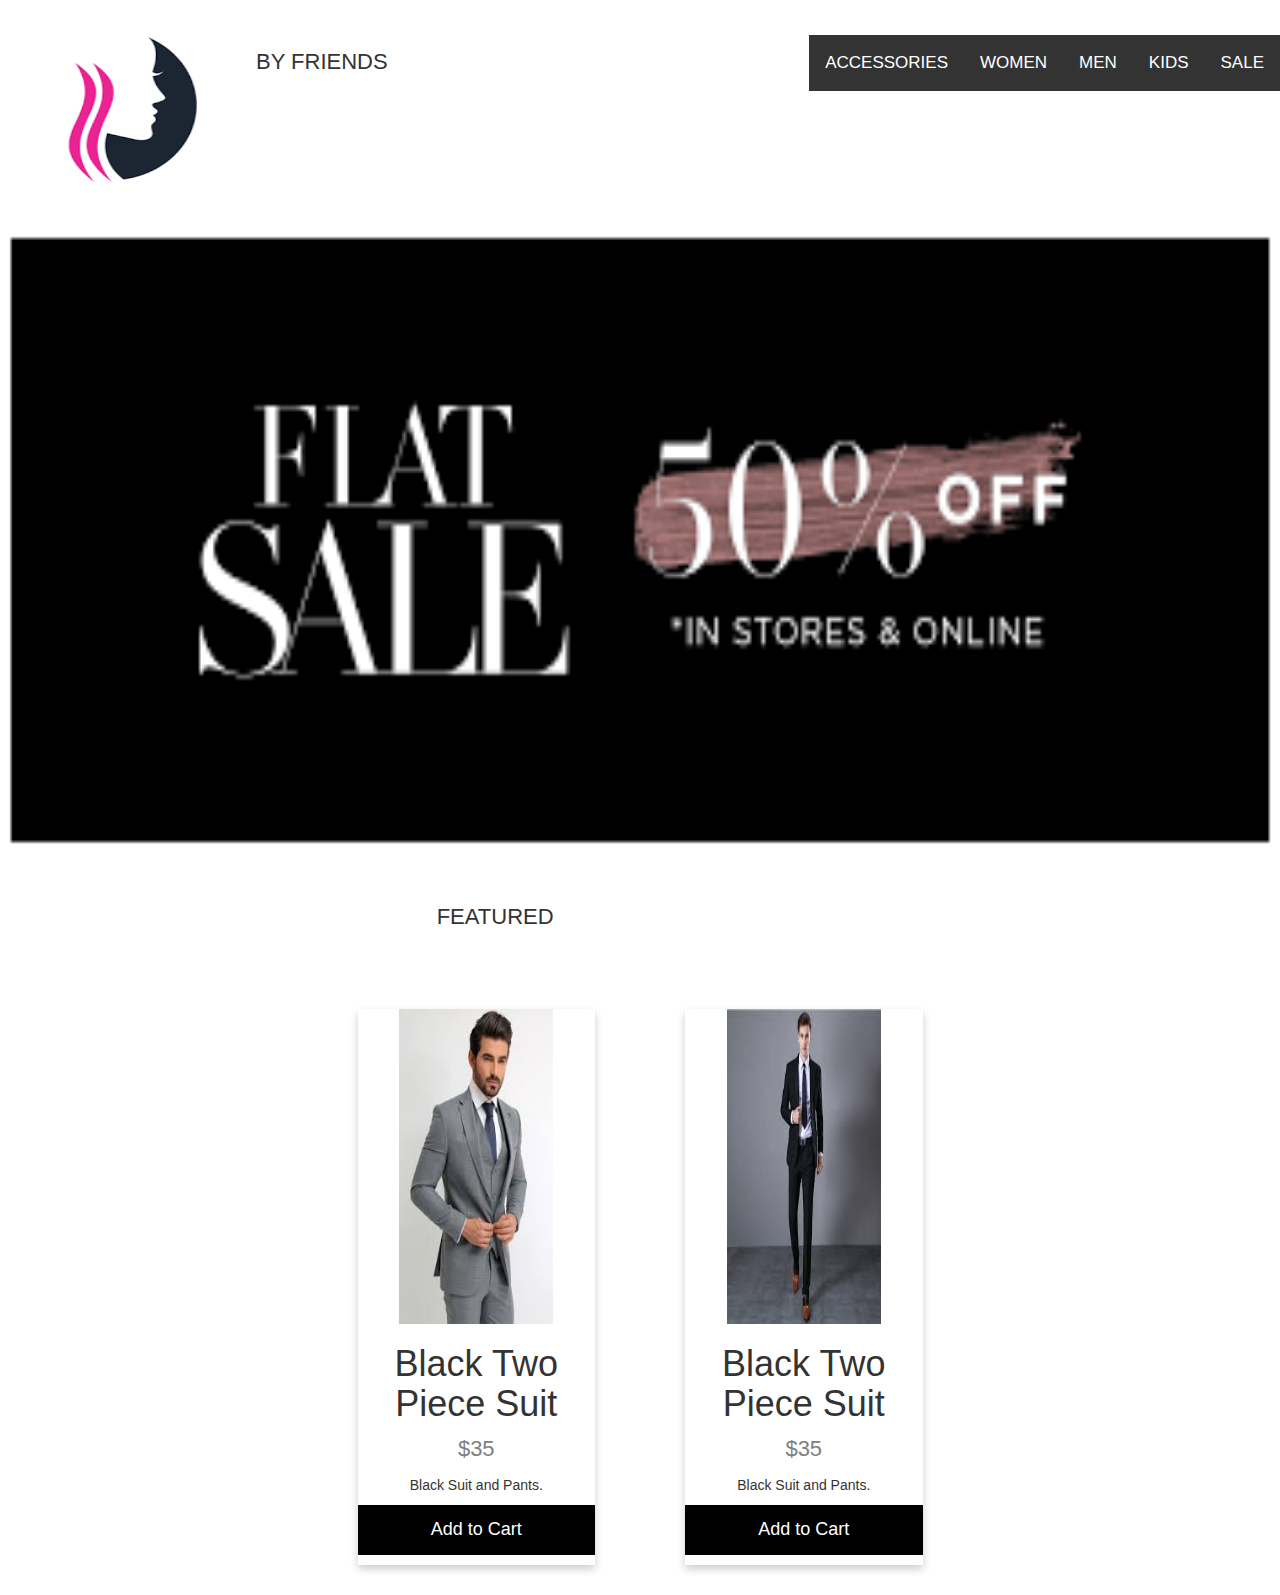
<file: index.html>
<html>
	<head>

		<title>FFARR-STITCH</title>
		<!-- Latest compiled and minified CSS -->
<link rel="stylesheet" href="https://maxcdn.bootstrapcdn.com/bootstrap/3.4.1/css/bootstrap.min.css">

<!-- jQuery library -->
<script src="https://ajax.googleapis.com/ajax/libs/jquery/3.5.1/jquery.min.js"></script>

<!-- Latest compiled JavaScript -->
<script src="https://maxcdn.bootstrapcdn.com/bootstrap/3.4.1/js/bootstrap.min.js"></script>
		<link rel="stylesheet" href="style.css">
	</head>
	<body>
		<div class="compNav">
			<div class="header">
				<img class="logo" src="images.png">
				<h1 class="headerText">BY FRIENDS</h1>
			</div>
			<div class="nav">
				<a href="sale.html">SALE</a>
				<a href="kids.html">KIDS</a>
				<a href="mens.html">MEN</a>
				<a href="women%20(2).html" >WOMEN</a>
				<a href="accessories.html">ACCESSORIES</a>
			</div>

		</div>
		<div class="color"></div>
		<div class="row">
			<div class="col-md-4"></div>

			<div class="col-md-4">
				<center><h1 class="headerText">FEATURED </h1></center>
			</div>
			<div class="col-md-4"></div>
				
		</div>
		<div class="row">
			
			<div class="col-md-3"></div>
			<div class="col-md-3">
				<div class="card">
				<img src="b.jpg">
				<h1>Black Two Piece Suit</h1>
				<p class="price">$35</p>
				<p>Black Suit and Pants.</p>
				<p><button onclick="addToCart()">Add to Cart</button></p>
			</div>
			</div>
			<div class="col-md-3">
				<div class="card">
				<img src="a.jpg">
				<h1>Black Two Piece Suit</h1>
				<p class="price">$35</p>
				<p>Black Suit and Pants.</p>
				<p><button onclick="addToCart()">Add to Cart</button></p>
			</div>
			</div>
			<div class="col-md-3"></div>
			
		</div>

			

	</body>
</html>
</file>
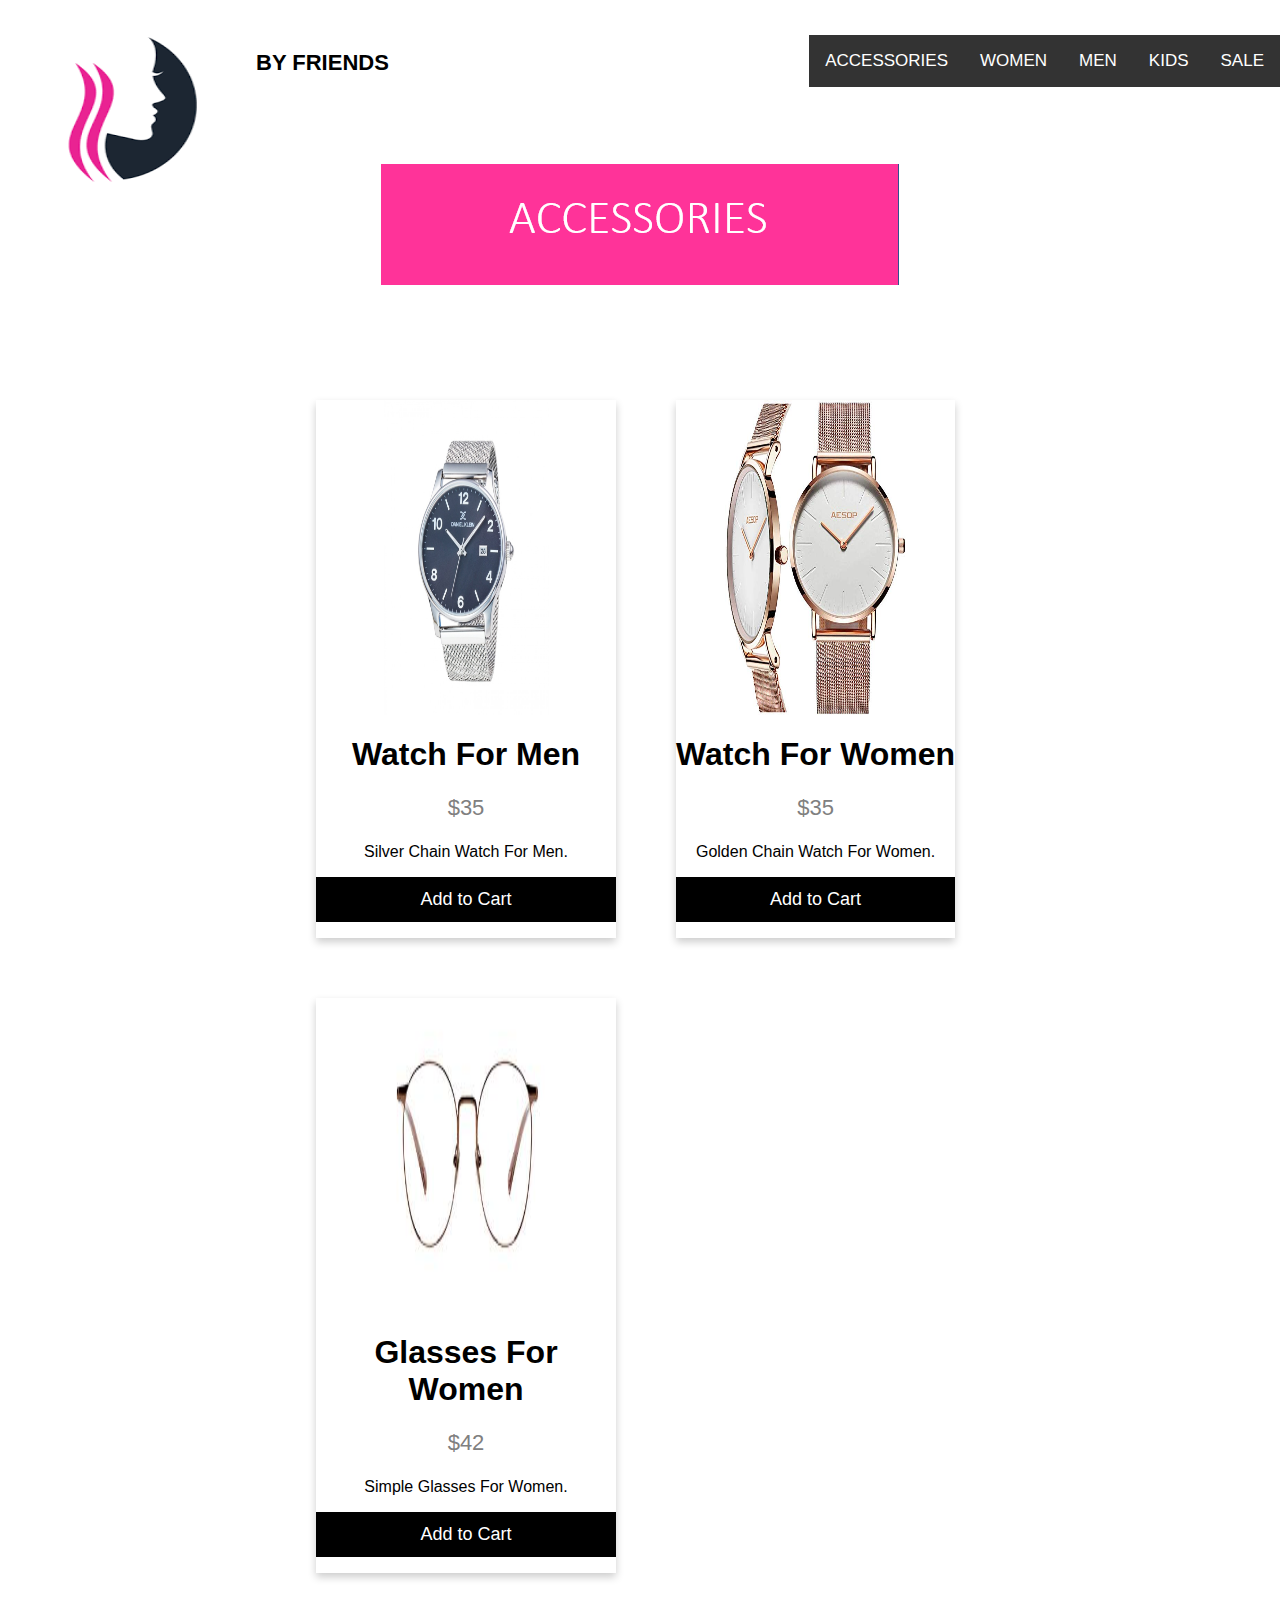
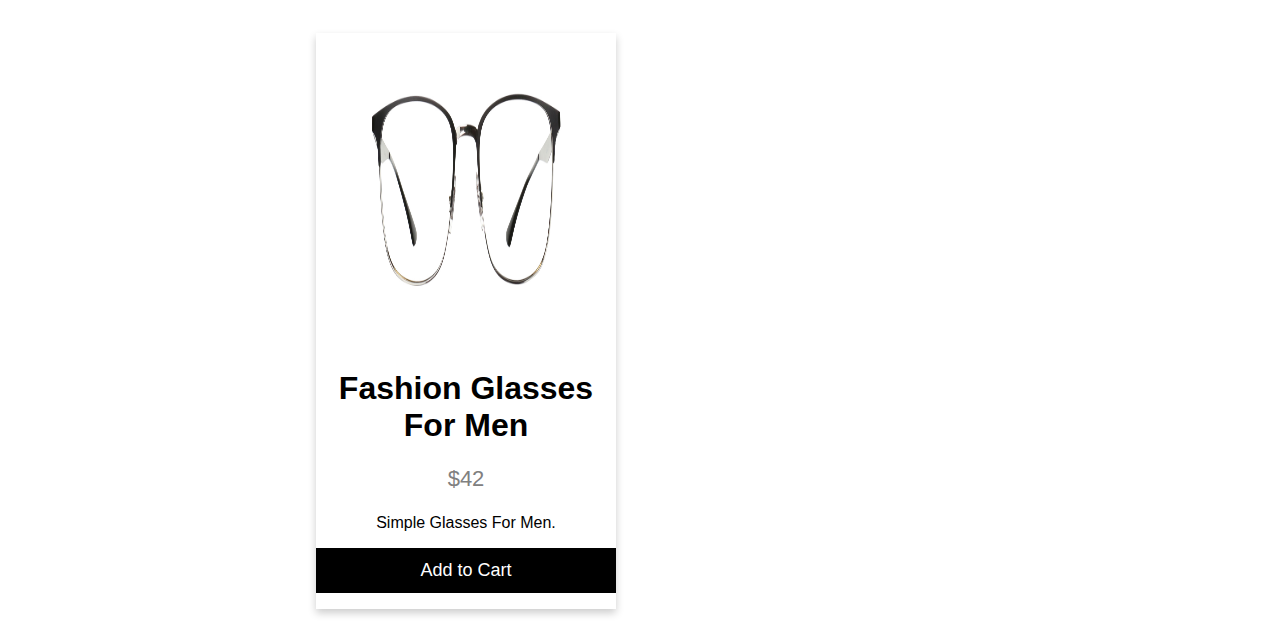
<file: accessories.html>
<html>
<head>
<title>ACCESSORIES</title>
<link rel="stylesheet" href="style.css">
</head>
<body>
	<div class="compNav">
		<div class="header">
			<img class="logo" src="images.png">
			<h1 class="headerText">BY FRIENDS</h1>
	</div>
	<div class="nav">
				<a href="sale.html">SALE</a>
				<a href="kids.html">KIDS</a>
				<a href="mens.html">MEN</a>
				<a href="women%20(2).html" >WOMEN</a>
				<a href="accessories.html">ACCESSORIES</a>
			</div>
	<center>
		<div class="sales">
			<div class="hmd" style="background-image: url(a.png)" ></div>
		</div>
	<div class="items">
			<div class="card">
				<img src="a1.jpg">
				<h1>Watch For Men</h1>
				<p class="price">$35</p>
				<p>Silver Chain Watch For Men.</p>
				<p><button onclick="addToCart()">Add to Cart</button></p>
			</div>
			<div class="card">
				<img src="a2.jpg">
				<h1>Watch For Women</h1>
				<p class="price">$35</p>
				<p>Golden Chain Watch For Women.</p>
				<p><button onclick="addToCart()">Add to Cart</button></p>
			</div>
		</div>
	<div class="items">
			<div class="card">
				<img src="b1.jpg">
				<h1>Glasses For Women</h1>
				<p class="price">$42</p>
				<p>Simple Glasses For Women.</p>
				<p><button onclick="addToCart()">Add to Cart</button></p>
			</div>
			<div class="card">
				<img src="b2.jpg">
				<h1> Fashion Glasses For Men</h1>
				<p class="price">$42</p>
				<p>Simple Glasses For Men.</p>
				<p><button onclick="addToCart()">Add to Cart</button></p>
			</div>
		</div>
	</center>

	<script src="./app.js"></script>
</body>
</html>
</file>
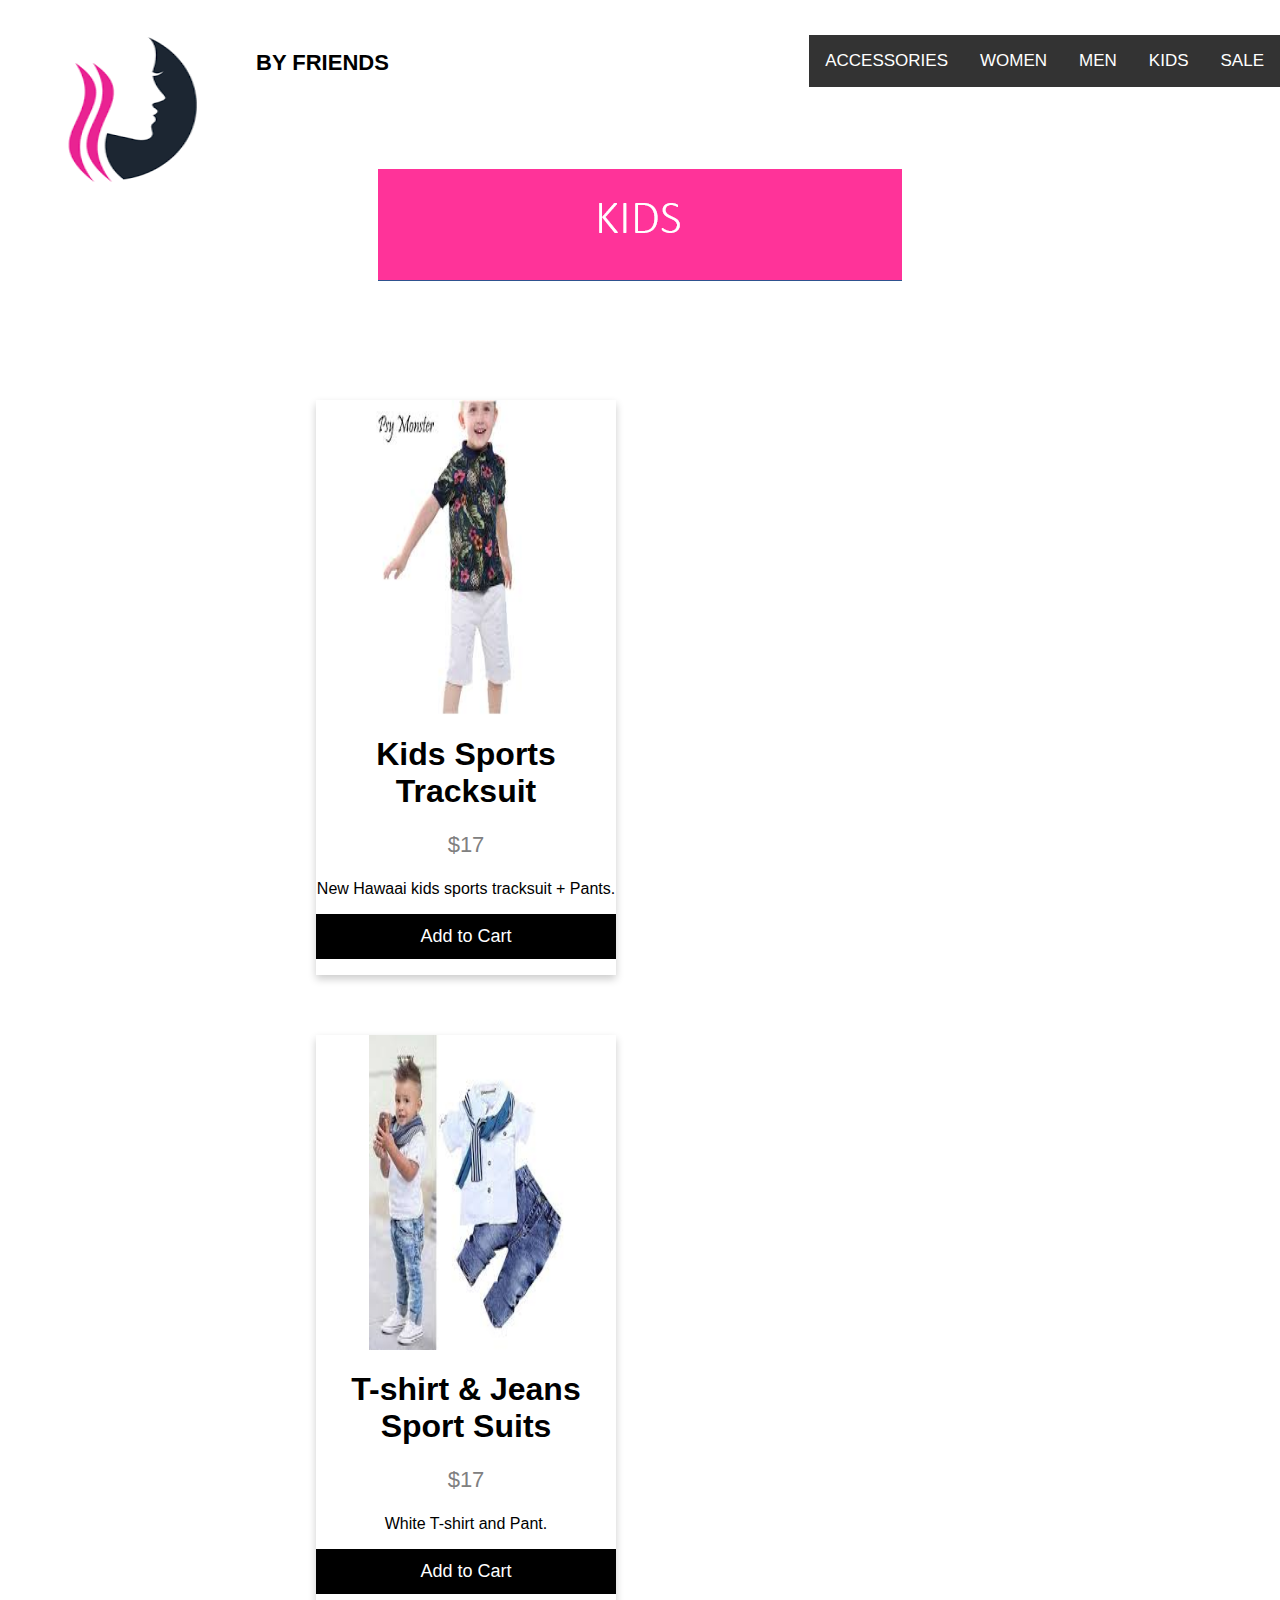
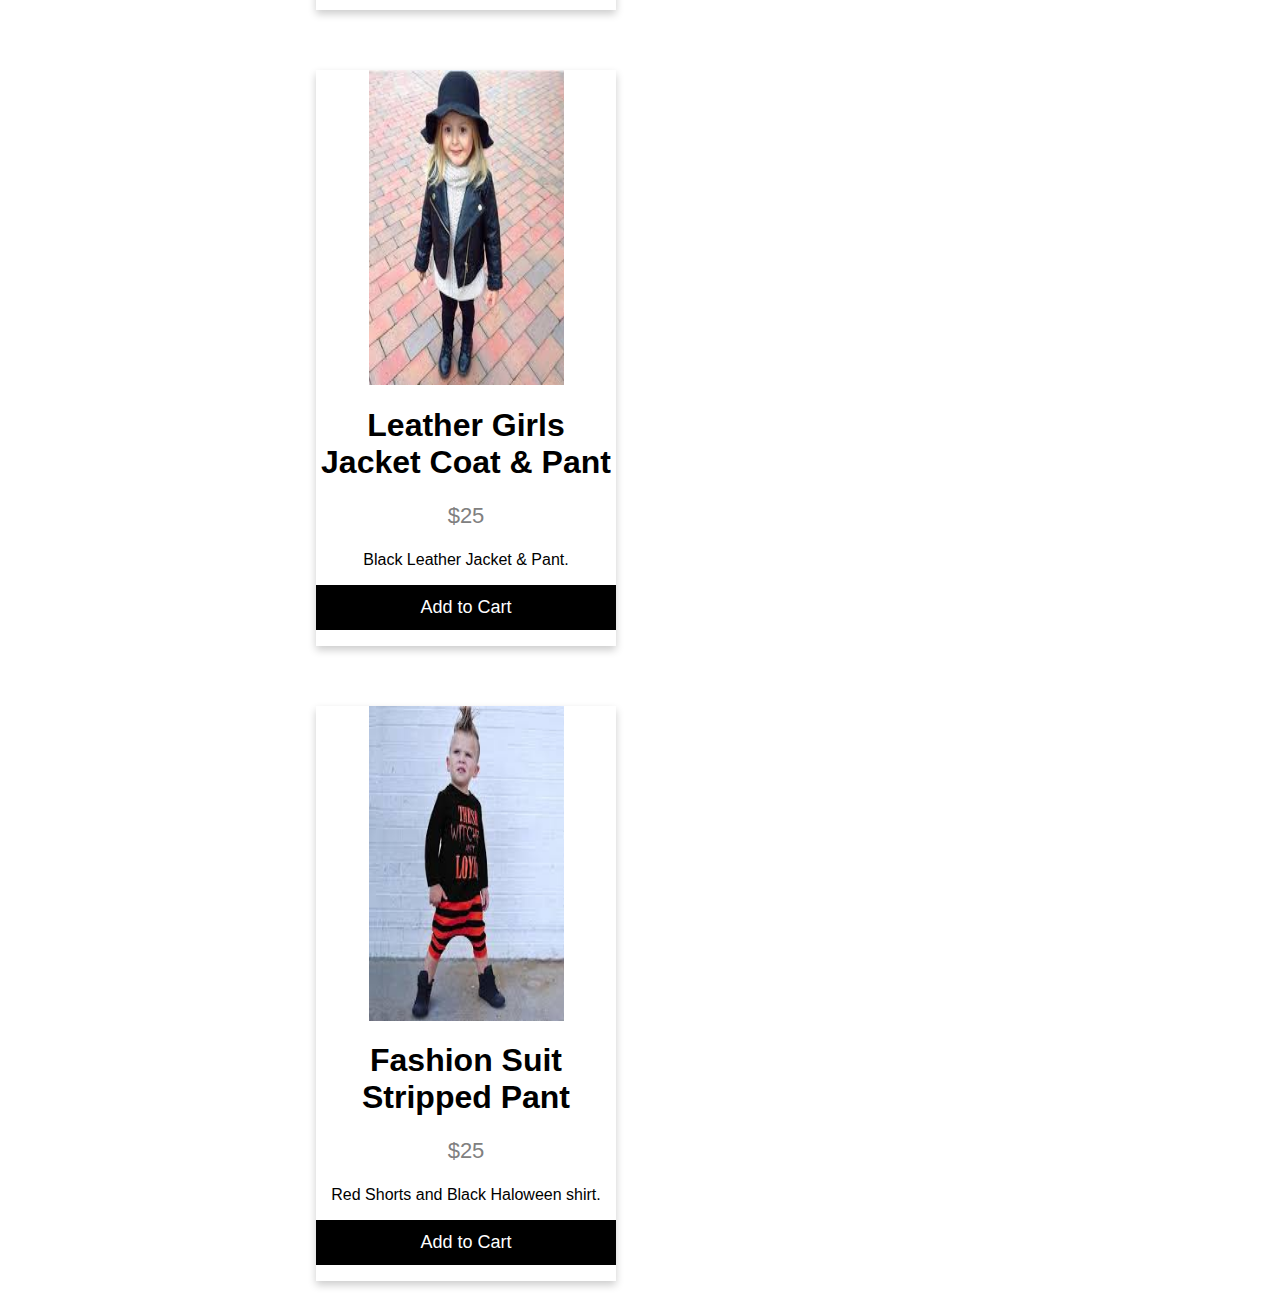
<file: kids.html>
<html>
<head>
<title>KIDS</title>
<link rel="stylesheet" href="style.css">
</head>
<body>
	<div class="compNav">
		<div class="header">
			<img class="logo" src="images.png">
			<h1 class="headerText">BY FRIENDS</h1>
	</div>
	<div class="nav">
				<a href="sale.html">SALE</a>
				<a href="kids.html">KIDS</a>
				<a href="mens.html">MEN</a>
				<a href="women%20(2).html" >WOMEN</a>
				<a href="accessories.html">ACCESSORIES</a>
			</div>
	<center>
		<div class="sales">
			<div class="hmd" style="background-image: url(k.png)" ></div>
		</div>
	<div class="items">
			<div class="card">
				<img src="1.png">
				<h1>Kids Sports Tracksuit</h1>
				<p class="price">$17</p>
				<p>New Hawaai kids sports tracksuit + Pants.</p>
				<p><button onclick="addToCart()">Add to Cart</button></p>
			</div>
			<div class="card">
				<img src="2.png">
				<h1>T-shirt & Jeans Sport Suits</h1>
				<p class="price">$17</p>
				<p>White T-shirt and Pant.</p>
				<p><button onclick="addToCart()">Add to Cart</button></p>
			</div>
		</div>
	<div class="items">
			<div class="card">
				<img src="3.png">
				<h1>Leather Girls Jacket Coat & Pant</h1>
				<p class="price">$25</p>
				<p>Black Leather Jacket & Pant.</p>
				<p><button onclick="addToCart()">Add to Cart</button></p>
			</div>
			<div class="card">
				<img src="4.png">
				<h1>Fashion Suit Stripped Pant</h1>
				<p class="price">$25</p>
				<p>Red Shorts and Black Haloween shirt.</p>
				<p><button onclick="addToCart()">Add to Cart</button></p>
			</div>
		</div>
	</center>
	<script src="./app.js"></script>
</body>
</html>
</file>
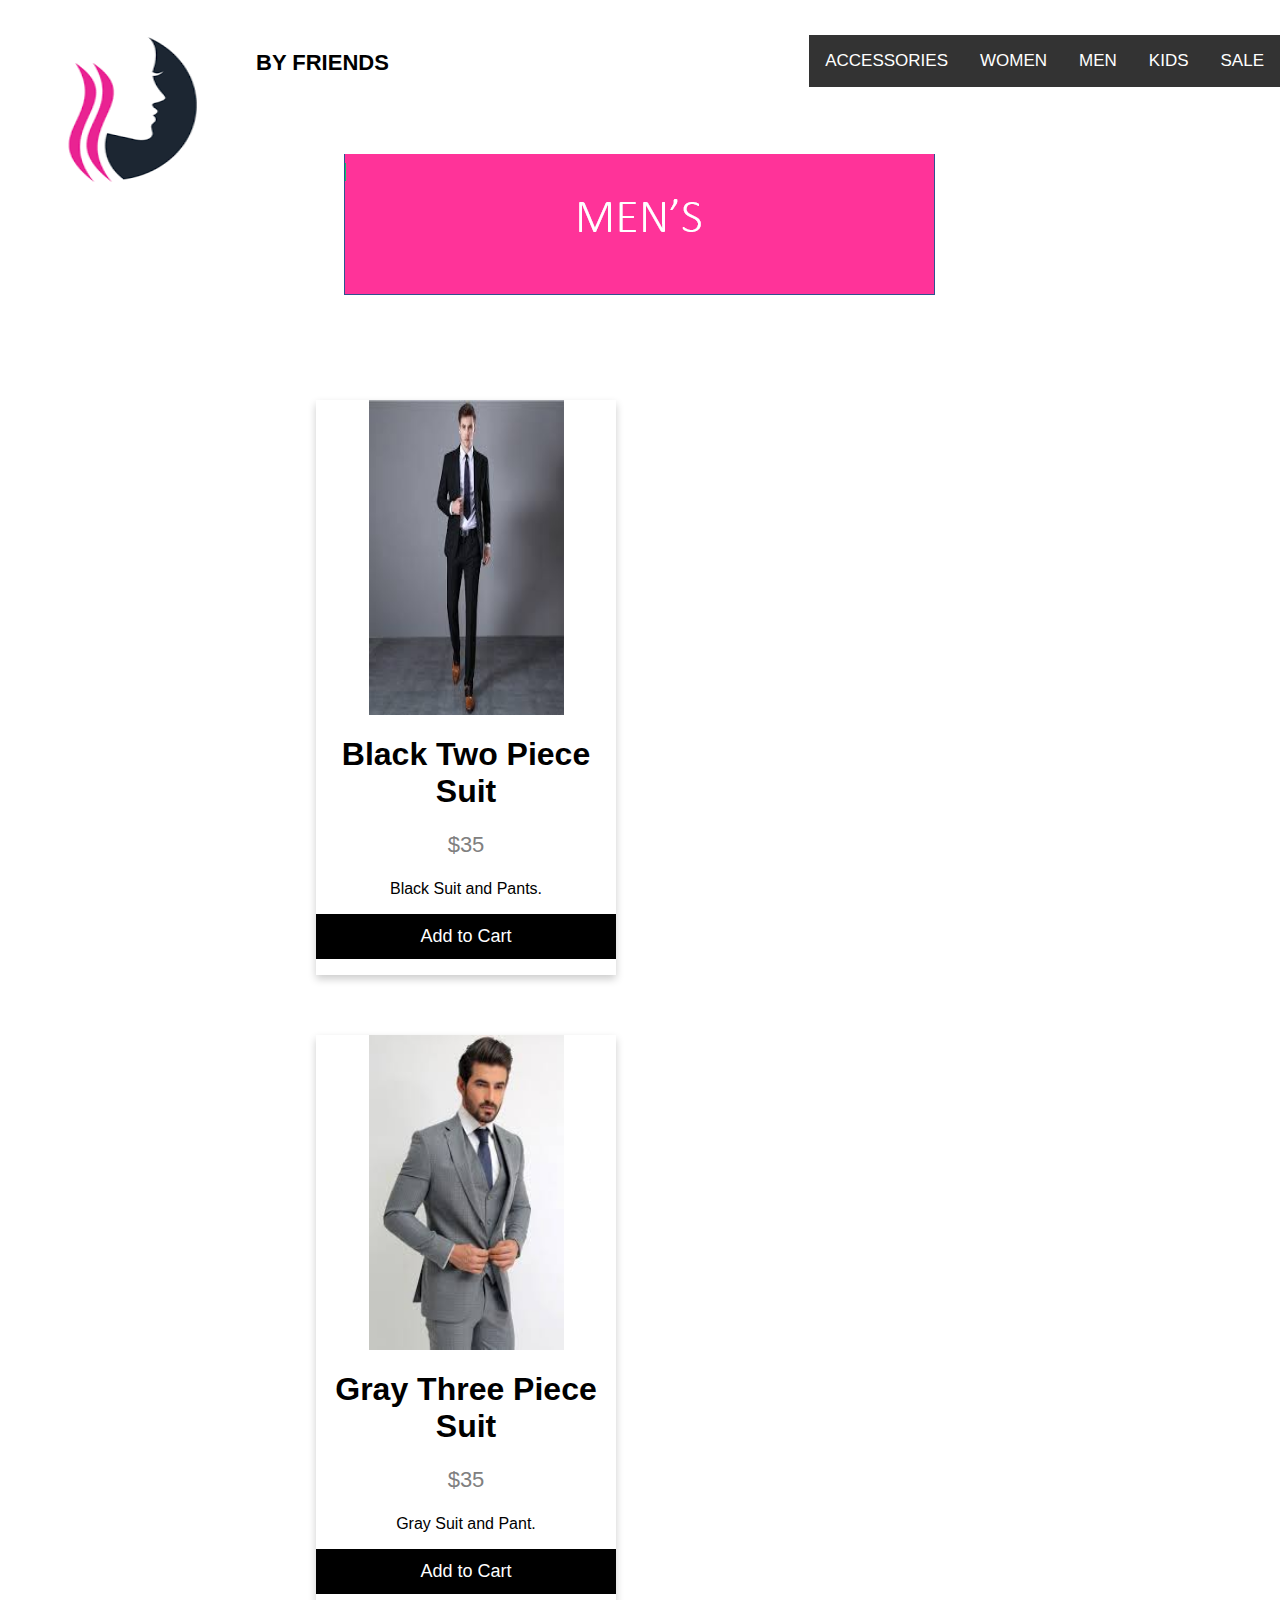
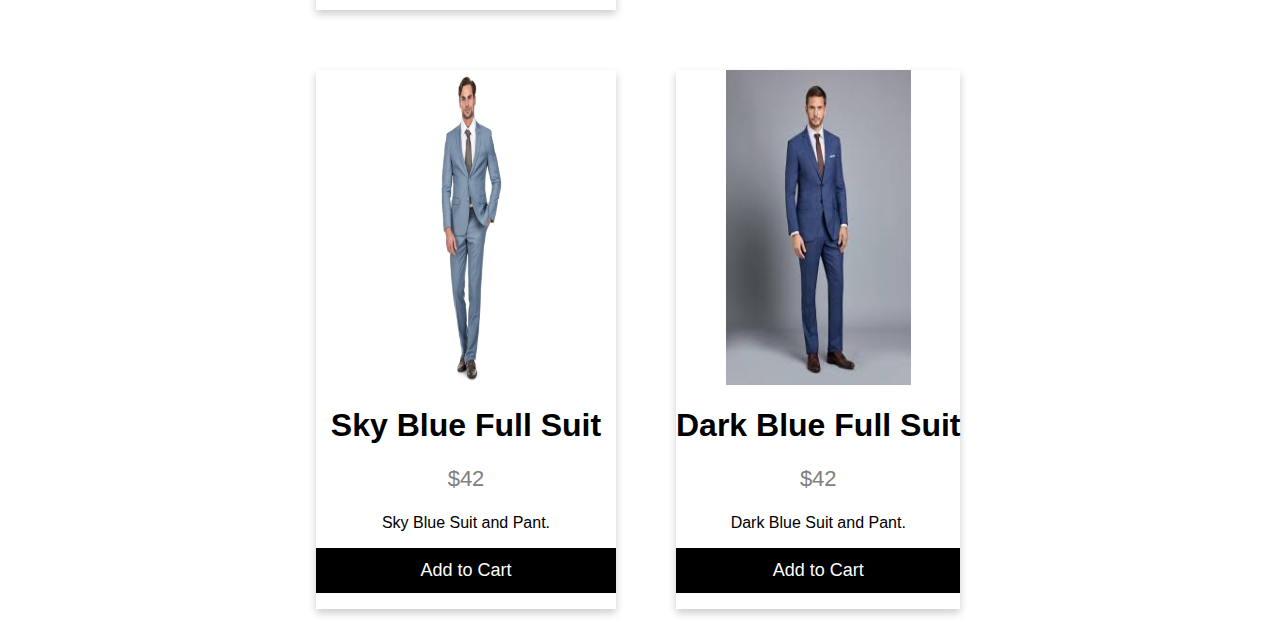
<file: mens.html>
<html>
<head>
<title>MENS</title>
<link rel="stylesheet" href="style.css">
</head>
<body>
	<div class="compNav">
		<div class="header">
			<img class="logo" src="images.png">
			<h1 class="headerText">BY FRIENDS</h1>
	</div>
	<div class="nav">
				<a href="sale.html">SALE</a>
				<a href="kids.html">KIDS</a>
				<a href="mens.html">MEN</a>
				<a href="women%20(2).html" >WOMEN</a>
				<a href="accessories.html">ACCESSORIES</a>
			</div>
	<center>
		<div class="sales">
			<div class="hmd" style="background-image: url(m.png)" ></div>
		</div>
	<div class="items">
			<div class="card">
				<img src="a.jpg">
				<h1>Black Two Piece Suit</h1>
				<p class="price">$35</p>
				<p>Black Suit and Pants.</p>
				<p><button onclick="addToCart()">Add to Cart</button></p>
			</div>
			<div class="card">
				<img src="b.jpg">
				<h1>Gray Three Piece Suit</h1>
				<p class="price">$35</p>
				<p>Gray Suit and Pant.</p>
				<p><button onclick="addToCart()">Add to Cart</button></p>
			</div>
		</div>
	<div class="items">
			<div class="card">
				<img src="c.jpg">
				<h1>Sky Blue Full Suit</h1>
				<p class="price">$42</p>
				<p>Sky Blue Suit and Pant.</p>
				<p><button onclick="addToCart()">Add to Cart</button></p>
			</div>
			<div class="card">
				<img src="d.jpg">
				<h1>Dark Blue Full Suit</h1>
				<p class="price">$42</p>
				<p>Dark Blue Suit and Pant.</p>
				<p><button onclick="addToCart()">Add to Cart</button></p>
			</div>
		</div>
	</center>
	<script src="./app.js"></script>
</body>
</html>
</file>
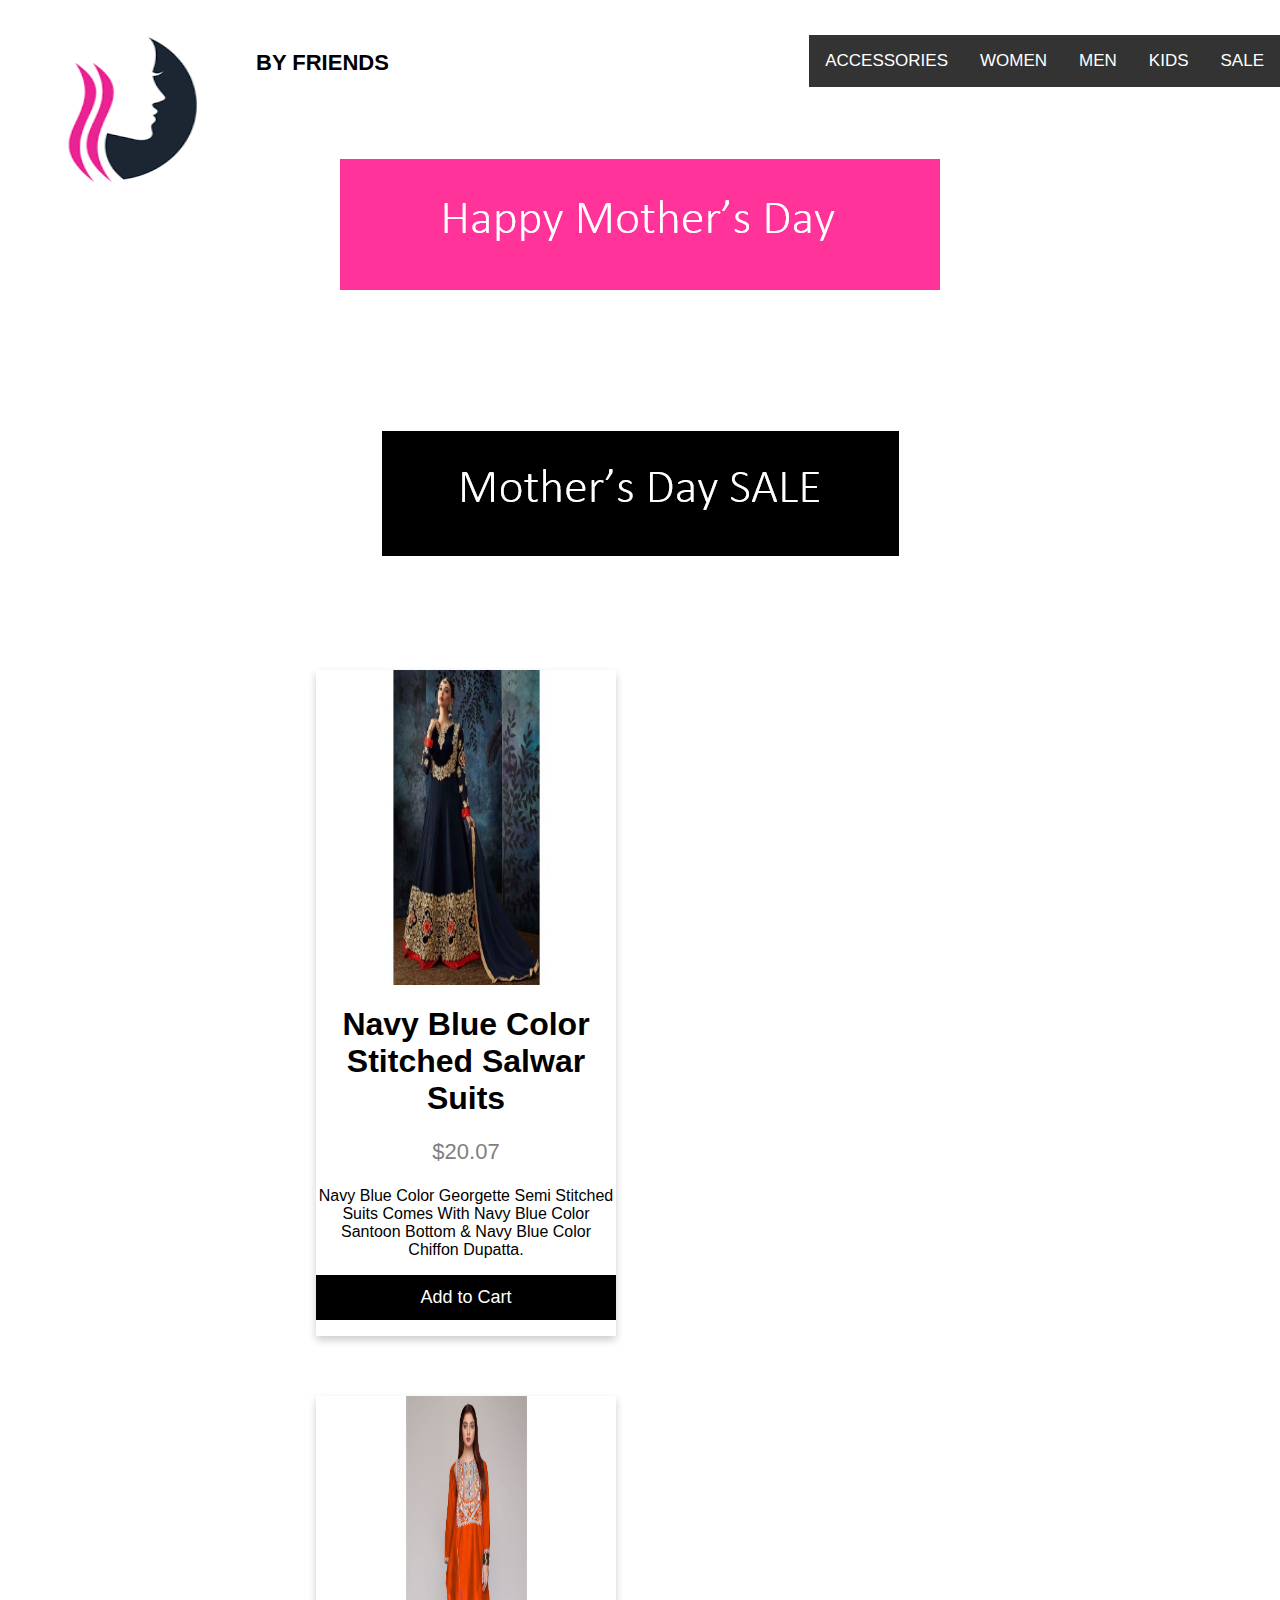
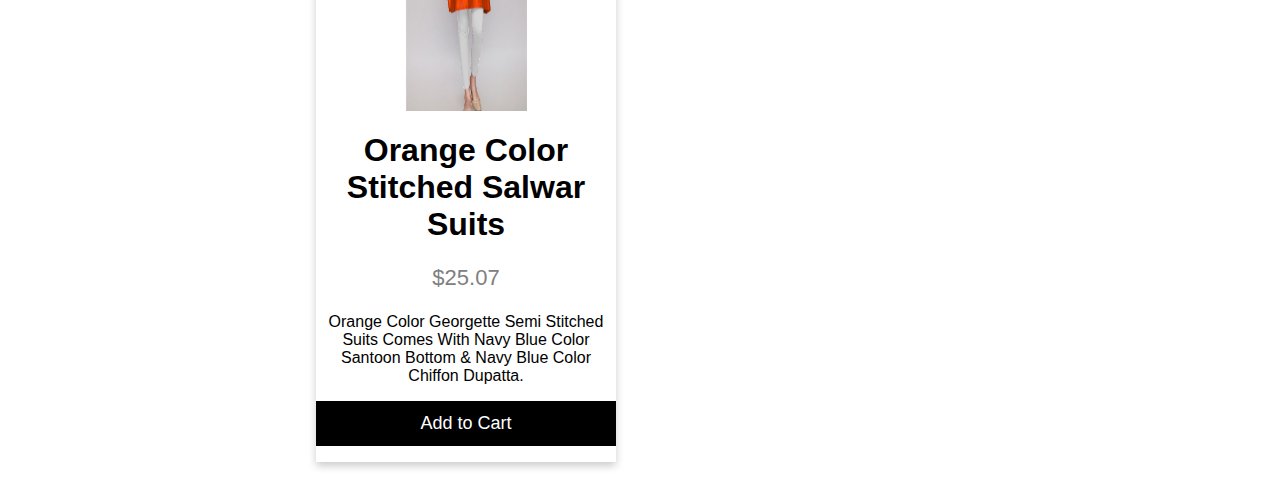
<file: sale.html>
<html>
	<head>
		<title>FFARR-STITCH</title>
		<link rel="stylesheet" href="style.css">
	</head>
	<body>
		<div class="compNav">
			<div class="header">
				<img class="logo" src="images.png">
				<h1 class="headerText">BY FRIENDS</h1>
			</div>
			<div class="nav">
				<a href="sale.html">SALE</a>
				<a href="kids.html">KIDS</a>
				<a href="mens.html">MEN</a>
				<a href="women%20(2).html" >WOMEN</a>
				<a href="accessories.html">ACCESSORIES</a>
			</div>
		<center>
		<div class="sales">
			<div class="hmd" style="background-image: url(hmd.png)" ></div>
			<div class="hmd" style="background-image: url(mds.png)" ></div>
		</div>
		<div class="items">
			<div class="card">
				<img src="m1.jpg">
				<h1>Navy Blue Color Stitched Salwar Suits</h1>
				<p class="price">$20.07</p>
				<p>Navy Blue Color Georgette Semi Stitched Suits Comes With Navy Blue Color Santoon Bottom & Navy Blue Color Chiffon Dupatta.</p>
				<p><button onclick="addToCart()">Add to Cart</button></p>
			</div>
			<div class="card">
				<img src="m2.jpg">
				<h1>Orange Color Stitched Salwar Suits</h1>
				<p class="price">$25.07</p>
				<p>Orange Color Georgette Semi Stitched Suits Comes With Navy Blue Color Santoon Bottom & Navy Blue Color Chiffon Dupatta.</p>
				<p><button onclick="addToCart()">Add to Cart</button></p>
			</div>
		</div>
		</center>
	<script src="./app.js"></script>
	</body>
</html>
</file>
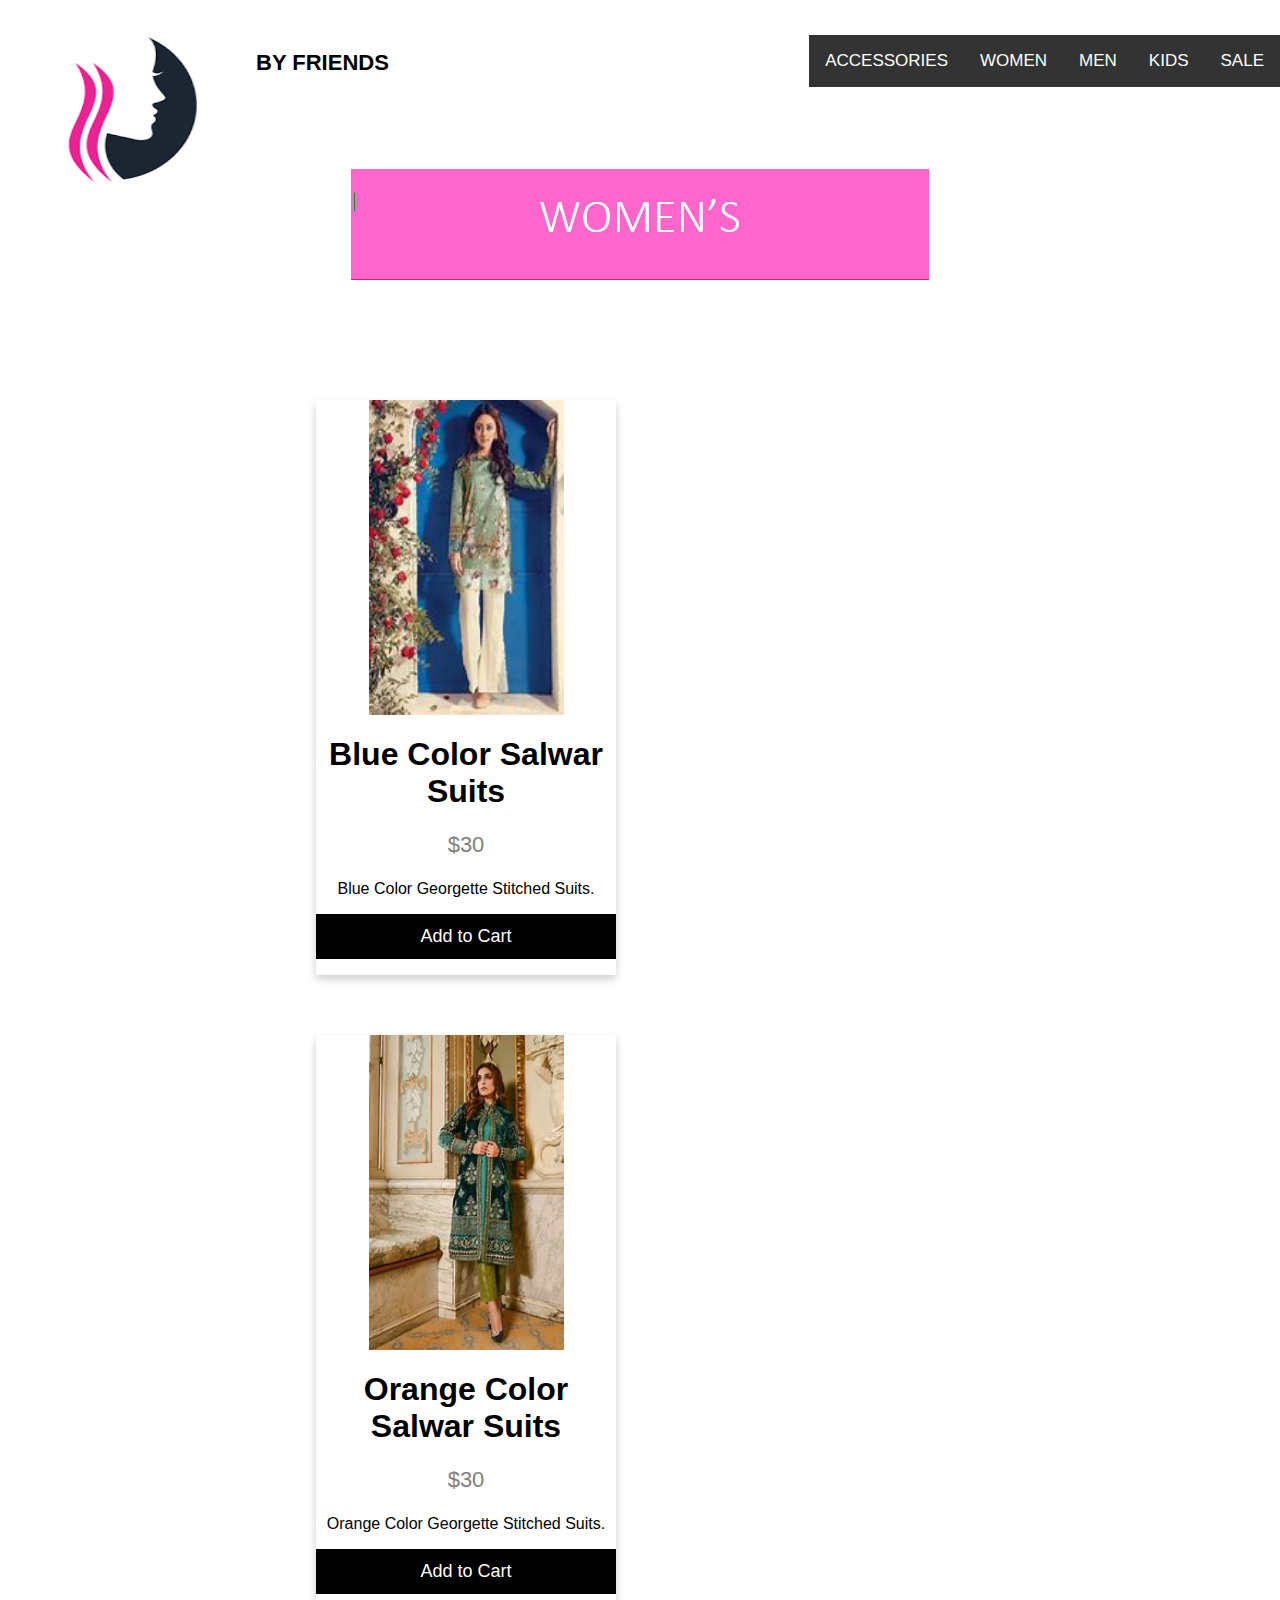
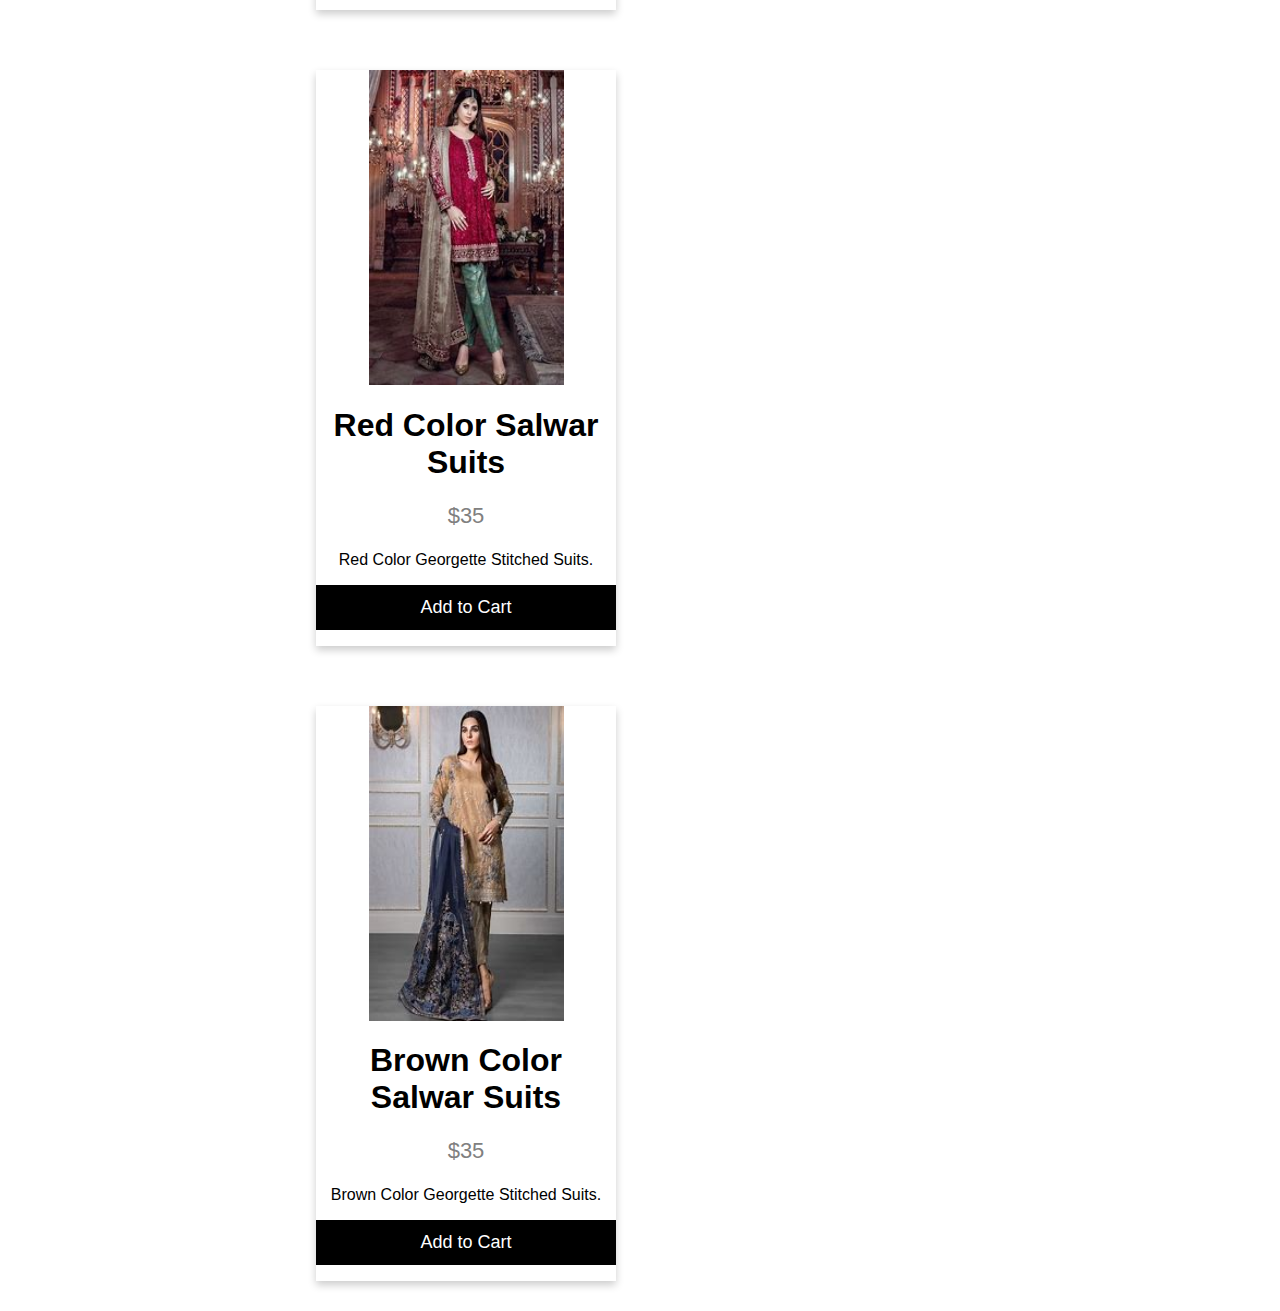
<file: women (2).html>
<html>
<head>
<title>WOMEN</title>
<link rel="stylesheet" href="style.css">
</head>
<body>
	<div class="compNav">
		<div class="header">
			<img class="logo" src="images.png">
			<h1 class="headerText">BY FRIENDS</h1>
	</div>
	<div class="nav">
				<a href="sale.html">SALE</a>
				<a href="kids.html">KIDS</a>
				<a href="mens.html">MEN</a>
				<a href="women%20(2).html" >WOMEN</a>
				<a href="accessories.html">ACCESSORIES</a>
			</div>
	<center>
		<div class="sales">
			<div class="hmd" style="background-image: url(w.png)" ></div>
		</div>
	<div class="items">
			<div class="card">
				<img src="OIP2.jpg">
				<h1>Blue Color Salwar Suits</h1>
				<p class="price">$30</p>
				<p>Blue Color Georgette Stitched Suits.</p>
				<p><button onclick="addToCart()">Add to Cart</button></p>
			</div>
			<div class="card">
				<img src="OIP3.jpg">
				<h1>Orange Color Salwar Suits</h1>
				<p class="price">$30</p>
				<p>Orange Color Georgette Stitched Suits.</p>
				<p><button onclick="addToCart()">Add to Cart</button></p>
			</div>
		</div>
	<div class="items">
			<div class="card">
				<img src="OIP4.jpg">
				<h1>Red Color Salwar Suits</h1>
				<p class="price">$35</p>
				<p>Red Color Georgette Stitched Suits.</p>
				<p><button onclick="addToCart()">Add to Cart</button></p>
			</div>
			<div class="card">
				<img src="OIP5.jpg">
				<h1>Brown Color Salwar Suits</h1>
				<p class="price">$35</p>
				<p>Brown Color Georgette Stitched Suits.</p>
				<p><button onclick="addToCart()">Add to Cart</button></p>
			</div>
		</div>
	</center>
	<script src="./app.js"></script>
</body>
</html>
</file>
<file: style.css>
body {
  margin: 0;
  font-family: Arial, Helvetica, sans-serif;
}
.header{
	clear: both;
}
.logo{
	float: left;
	width: 20%;
	height:25%
}
.headerText{
	font-size: 22px;
	float: left;
	margin: 50px 0px;
}
.compNav{
	clear:both;
	overflow:auto;
}
.nav {
	margin: 35px 0px;
	float:right;
	background-color: #333;
}

.nav a {
	float: right;
	text-align: center;
	padding: 16px;
	color:#ffffff;
	text-decoration: none;
	font-size: 17px;
}
.color
{
	height: 70%;
	width: 100%;
	border: 1px-solid;
	background-repeat: no-repeat;
	background-size: 100% 100%;
	background-image: url(sales.png);
	position: relative;
}
.sales{
	margin: 7% 0% 0% 0%;
}
.hmd
{
	background-position:center;
	height: 30%;
	width: 600px;
	background-color: white;
	background-repeat: no-repeat;
	margin: 0px;
}
.card {
	float: left;
	margin: 30px;
	box-shadow: 0 4px 8px 0 rgba(0, 0, 0, 0.2);
	max-width: 300px;
	text-align: center;
	font-family: arial;
}
.card img{
	width:65%; 
	height:35%
}
.items{
	margin: 0px 20%;
	padding: 10px 30px;
}
.price {
  color: grey;
  font-size: 22px;
}

.card button {
  border: none;
  outline: 0;
  padding: 12px;
  color: white;
  background-color: #000;
  text-align: center;
  cursor: pointer;
  width: 100%;
  font-size: 18px;
}

.card button:hover {
  opacity: 0.7;
}
</file>
